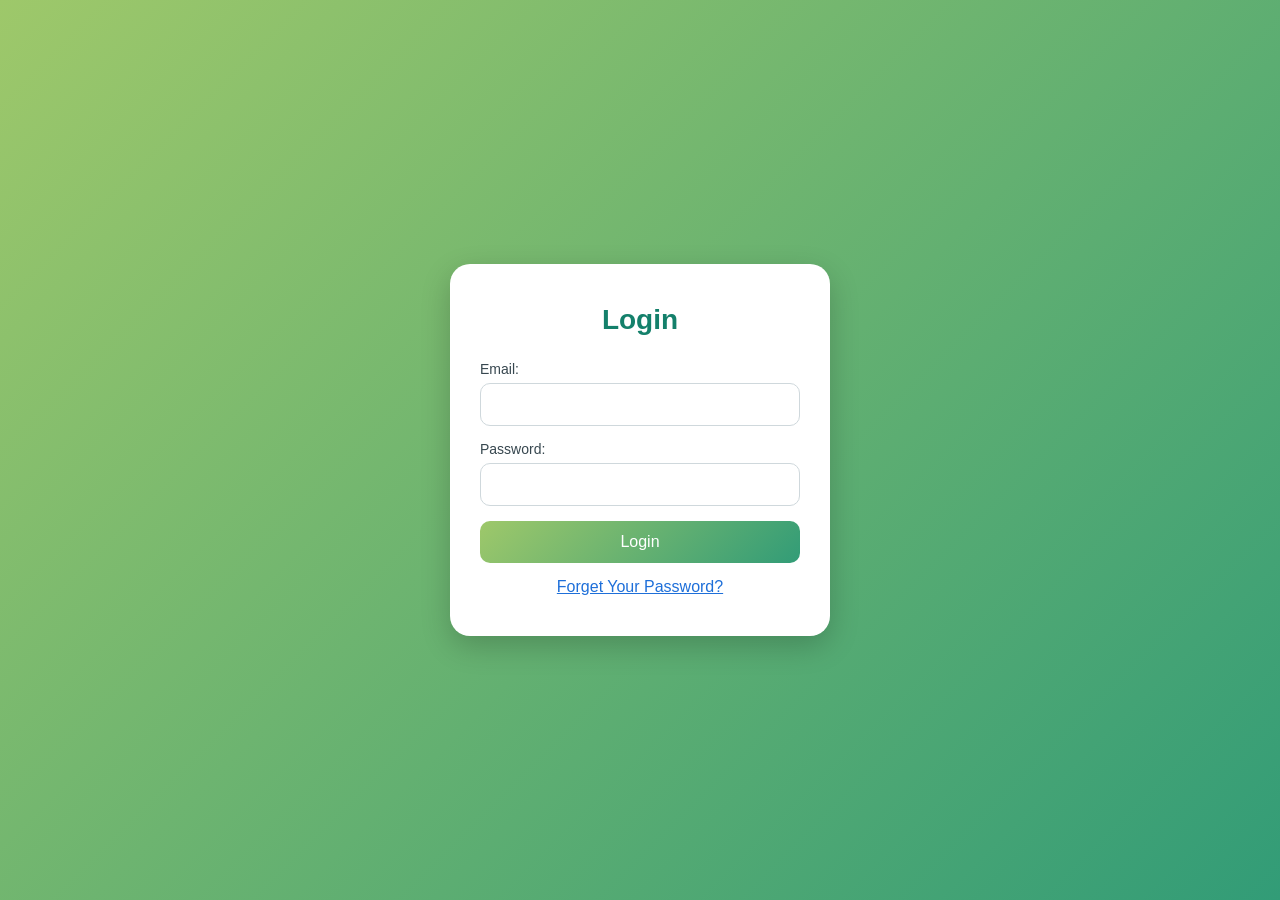
<file: index.html>
<!DOCTYPE html>
<html>
<head>
<meta charset="UTF-8">
<meta http-equiv="refresh" content="0; url=login.html">
<title>Bug Tracker</title>
</head>
<body>
<a href="login.html">Go to login</a>
</body>
</html>
</file>
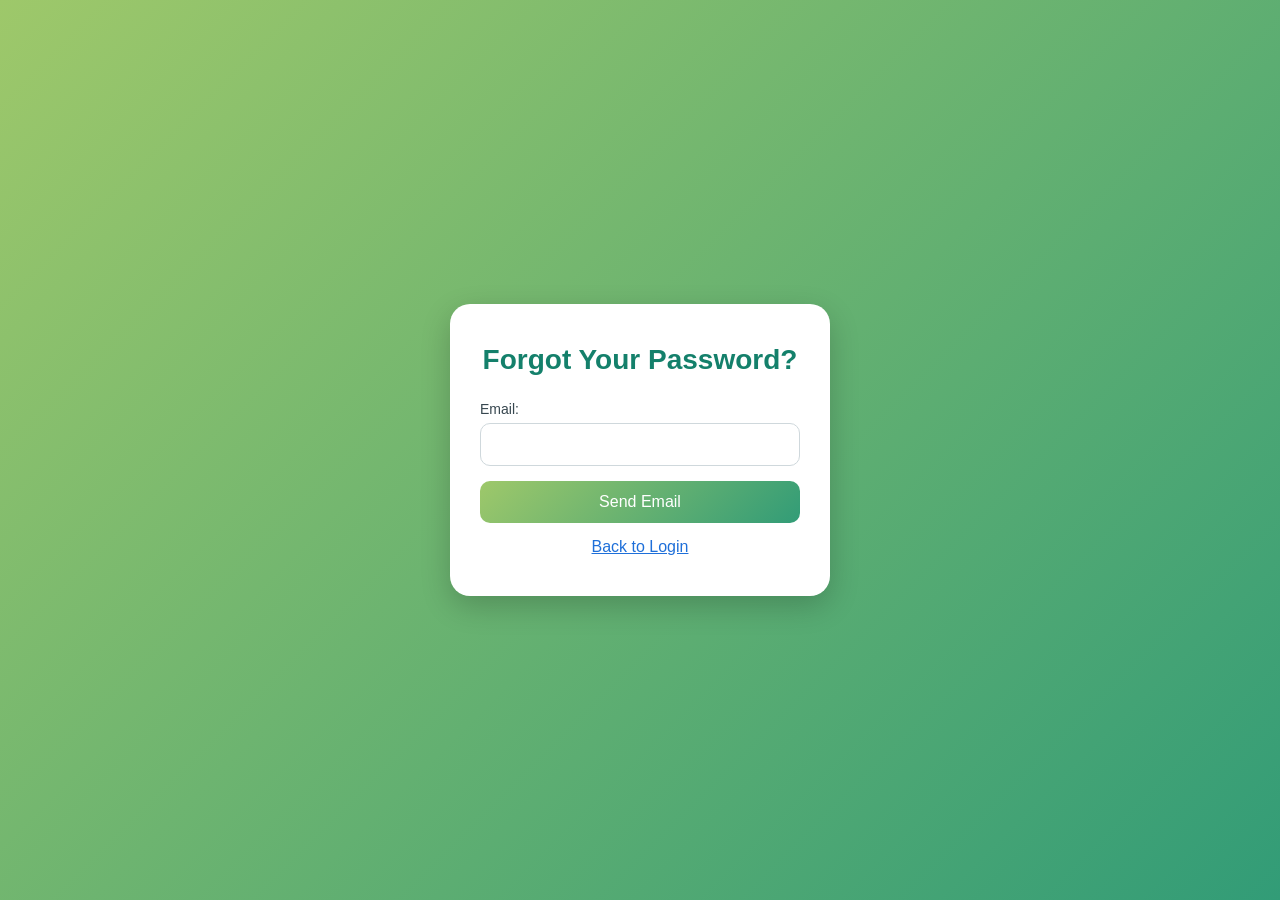
<file: forgotyourpassword.html>
<!DOCTYPE html>
<html>
    <head>
<title>ForgotYourPassword page</title>
<meta charset="UTF-8">
<link rel="stylesheet" href="forgotyourpassword.css">
    </head> 
  <body>
    <div class="forgotyourpassword-box">
    <h1>Forgot Your Password?</h1>
    <form name="forgotyourpassword" onsubmit="return validateForm()">
        <label>Email:
            <input type="email" id="email" name="email">
        </label>
        <input type="submit" value="Send Email">
        <a href="login.html" class="Login-back-button">Back to Login</a>
    </form>
</div>
        <script src="forgotyourpassword.js"></script>
    </body>
</html>
</file>
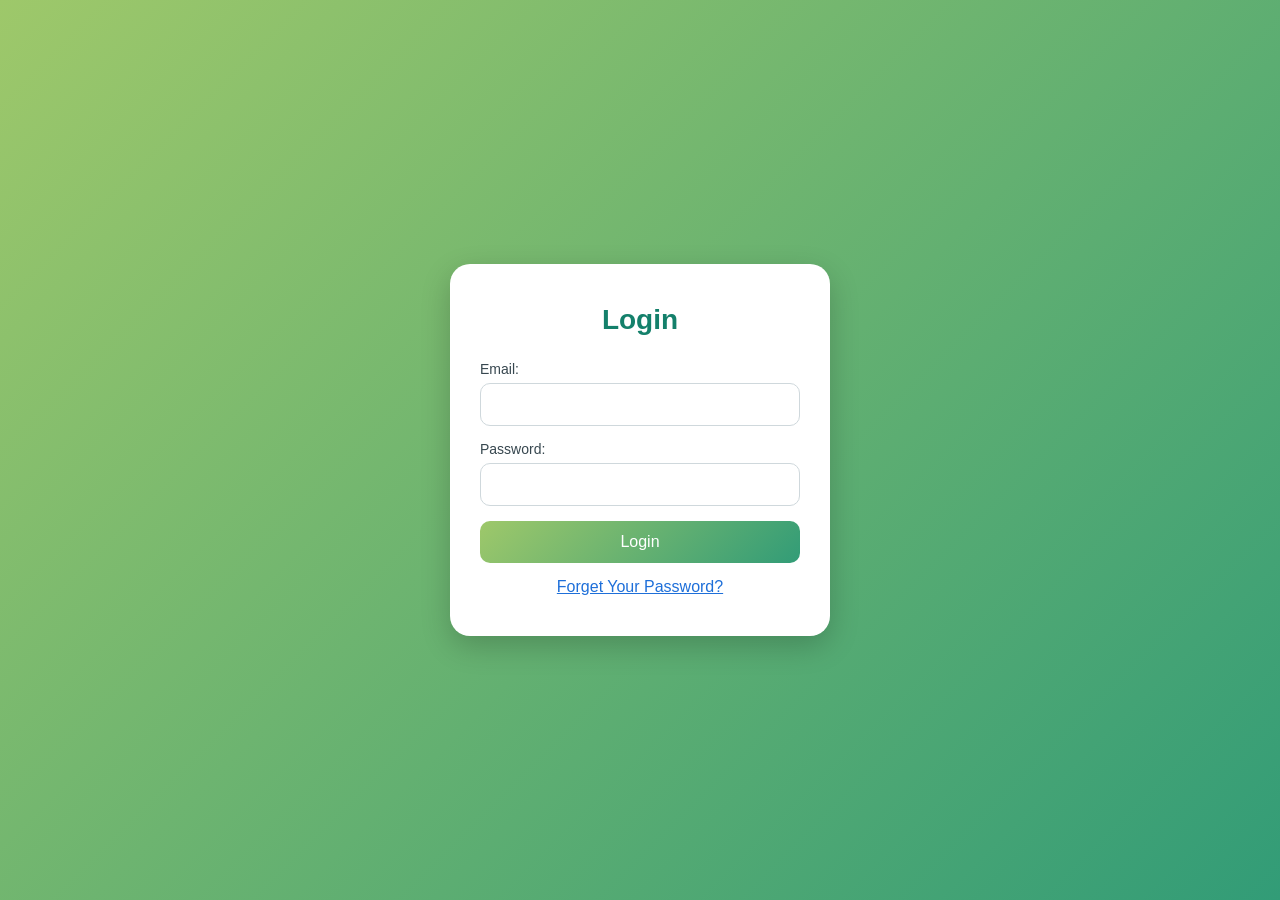
<file: login.html>
<!DOCTYPE html>
<html>
    <head>
        <title>login page</title>
        <meta charset="UTF-8">
        <link rel="stylesheet" href="style.css">
    </head>
    <body>
      
<div class="login-box">
    <h1>Login</h1>
   <form name="login" onsubmit="validateForm(); return false;">
        <label>Email:
            <input type="text" id="email" name="email">
        </label>
        <label>Password:
            <input type="password" id="password" name="password">
        </label>
        <input type="submit" value="Login">
        <a href="forgotyourpassword.html" class="F-Y-P">Forget Your Password? </a>
    </form>
</div>
<script src="login.js"></script>
    </body>
</html>
</file>
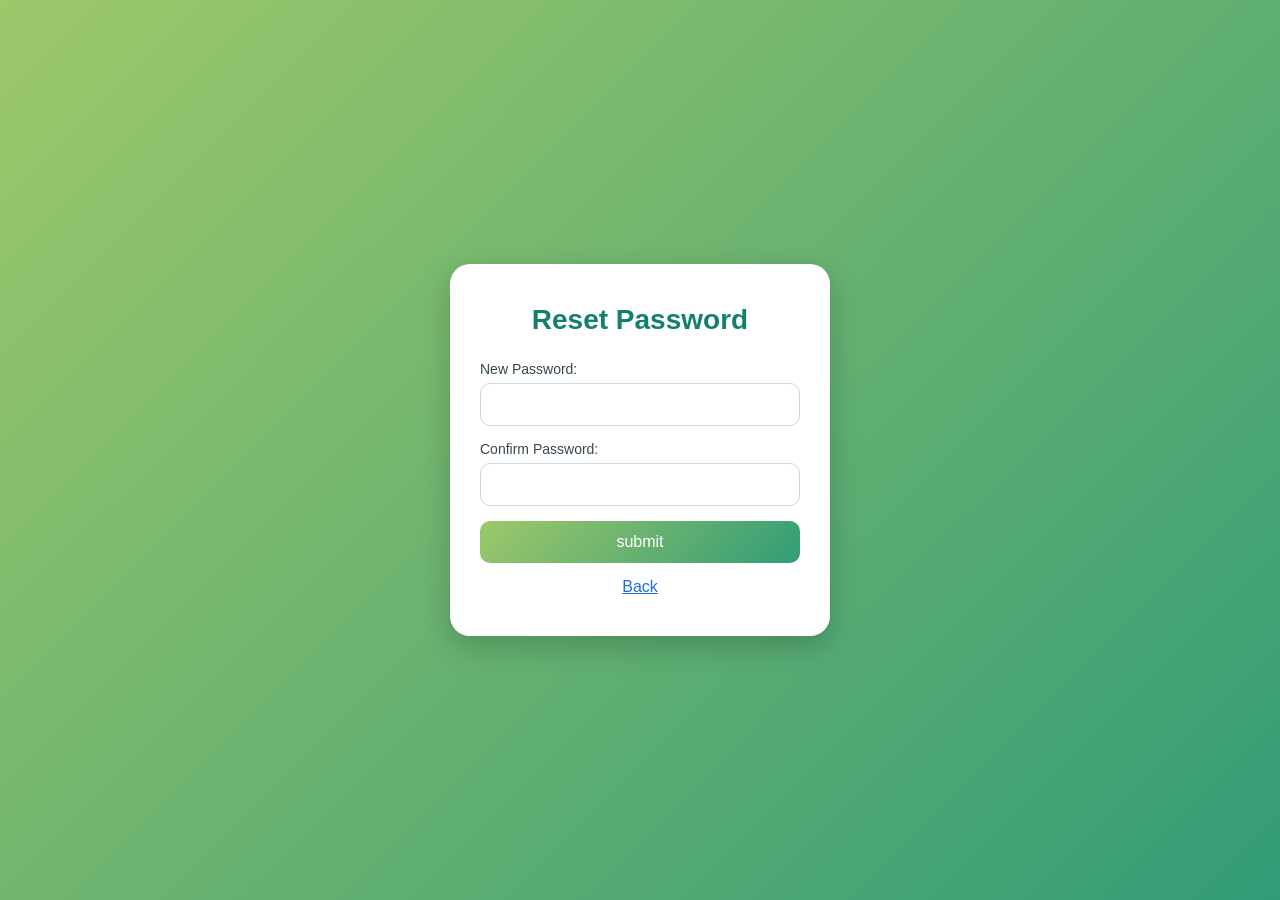
<file: resetpassword.html>
<!DOCTYPE html>
<html>
    <head>
<title>Reset Password page</title>
<meta charset="UTF-8">
<link rel="stylesheet" href="resetpassword.css">
    </head> 
<body>
    <div class="resetpassword-box">
    <h1>Reset Password</h1>
    <form name="resetpassword" onsubmit="return validateForm()">
        <label>New Password:
            <input type="password" id="password" name="password">
        </label>
         <label>Confirm Password:
            <input type="password" id="confirm-password" name="password">
        </label>
        <input type="submit" value="submit">
        <a href="forgotyourpassword.html" class="Forgot">Back</a>
    </form>
</div>
        <script src="resetpassword.js"></script>
    </body>
</html>
</file>
<file: forgotyourpassword.css>
* {
    box-sizing: border-box;
    margin: 0;
    padding: 0;
    font-family: 'Segoe UI', Tahoma, Arial, sans-serif;
}

body {
    min-height: 100vh;
    display: flex;
    justify-content: center;
    align-items: center;
    background: linear-gradient(135deg, #9EC86A, #329C77);
}

.forgotyourpassword-box {
    background: #ffffff;
    padding: 40px 30px;
    border-radius: 20px;
    box-shadow: 0 10px 30px rgba(0, 0, 0, 0.2);
    width: 90%;
    max-width: 380px;
    text-align: center;
}

.forgotyourpassword-box h1 {
    margin-bottom: 25px;
    color: #14806b;
    font-size: 28px;
}

.forgotyourpassword-box form {
    display: flex;
    flex-direction: column;
    gap: 15px;
    align-items: stretch;
}
.forgotyourpassword-box label {
  display: flex;
  flex-direction: column;
  gap: 6px;
  text-align: left;
  font-size: 14px;
  color: #37474f;
}

.forgotyourpassword-box input[type="email"] {
    width: 100%;
    padding: 12px 15px;
    border: 1px solid #cfd8dc;
    border-radius: 10px;
    font-size: 15px;
    outline: none;
    transition: 0.3s;
}

.forgotyourpassword-box input[type="email"]:focus {
    border-color: #1e6fd9;
    box-shadow: 0 0 5px rgba(30, 111, 217, 0.4);
}

.forgotyourpassword-box input[type="submit"] {
    background: linear-gradient(135deg, #9EC86A, #329C77);
    color: #fff;
    border: none;
    padding: 12px;
    border-radius: 10px;
    font-size: 16px;
    cursor: pointer;
    transition: 0.3s;
}

.forgotyourpassword-box input[type="submit"]:hover {
    opacity: 0.9;
    transform: translateY(-2px);
}
.Login-back-button{
color: #1e6fd9;
}
</file>
<file: style.css>
* {
    box-sizing: border-box;
    margin: 0;
    padding: 0;
    font-family: 'Segoe UI', Tahoma, Arial, sans-serif;
}

body {
    min-height: 100vh;
    display: flex;
    justify-content: center;
    align-items: center;
    background: linear-gradient(135deg, #9EC86A, #329C77);
}

.login-box {
    background: #ffffff;
    padding: 40px 30px;
    border-radius: 20px;
    box-shadow: 0 10px 30px rgba(0, 0, 0, 0.2);
    width: 90%;
    max-width: 380px;
    text-align: center;
}

.login-box h1 {
    margin-bottom: 25px;
    color: #14806b;
    font-size: 28px;
}

.login-box form {
    display: flex;
    flex-direction: column;
    gap: 15px;
    align-items: stretch;
}
.login-box label {
  display: flex;
  flex-direction: column;
  gap: 6px;
  text-align: left;
  font-size: 14px;
  color: #37474f;
}

.login-box input[type="text"],
.login-box input[type="password"] {
    width: 100%;
    padding: 12px 15px;
    border: 1px solid #cfd8dc;
    border-radius: 10px;
    font-size: 15px;
    outline: none;
    transition: 0.3s;
}

.login-box input[type="text"]:focus,
.login-box input[type="password"]:focus {
    border-color: #1e6fd9;
    box-shadow: 0 0 5px rgba(30, 111, 217, 0.4);
}

.login-box input[type="submit"] {
    background: linear-gradient(135deg, #9EC86A, #329C77);
    color: #fff;
    border: none;
    padding: 12px;
    border-radius: 10px;
    font-size: 16px;
    cursor: pointer;
    transition: 0.3s;
}

.login-box input[type="submit"]:hover {
    opacity: 0.9;
    transform: translateY(-2px);
}
.F-Y-P{
    color: #1e6fd9;
}
</file>
<file: resetpassword.css>
* {
    box-sizing: border-box;
    margin: 0;
    padding: 0;
    font-family: 'Segoe UI', Tahoma, Arial, sans-serif;
}

body {
    min-height: 100vh;
    display: flex;
    justify-content: center;
    align-items: center;
    background: linear-gradient(135deg, #9EC86A, #329C77);
}

.resetpassword-box {
    background: #ffffff;
    padding: 40px 30px;
    border-radius: 20px;
    box-shadow: 0 10px 30px rgba(0, 0, 0, 0.2);
    width: 90%;
    max-width: 380px;
    text-align: center;
}

.resetpassword-box h1 {
    margin-bottom: 25px;
    color: #14806b;
    font-size: 28px;
}

.resetpassword-box form {
    display: flex;
    flex-direction: column;
    gap: 15px;
    align-items: stretch;
}
.resetpassword-box label {
  display: flex;
  flex-direction: column;
  gap: 6px;
  text-align: left;
  font-size: 14px;
  color: #37474f;
}


.resetpassword-box input[type="password"] {
    width: 100%;
    padding: 12px 15px;
    border: 1px solid #cfd8dc;
    border-radius: 10px;
    font-size: 15px;
    outline: none;
    transition: 0.3s;
}

.resetpassword-box input[type="password"]:focus {
    border-color: #1e6fd9;
    box-shadow: 0 0 5px rgba(30, 111, 217, 0.4);
}

.resetpassword-box input[type="submit"] {
    background: linear-gradient(135deg, #9EC86A, #329C77);
    color: #fff;
    border: none;
    padding: 12px;
    border-radius: 10px;
    font-size: 16px;
    cursor: pointer;
    transition: 0.3s;
}

.resetpassword-box input[type="submit"]:hover {
    opacity: 0.9;
    transform: translateY(-2px);
}
.Forgot{
    color: #1e6fd9;
}
</file>
